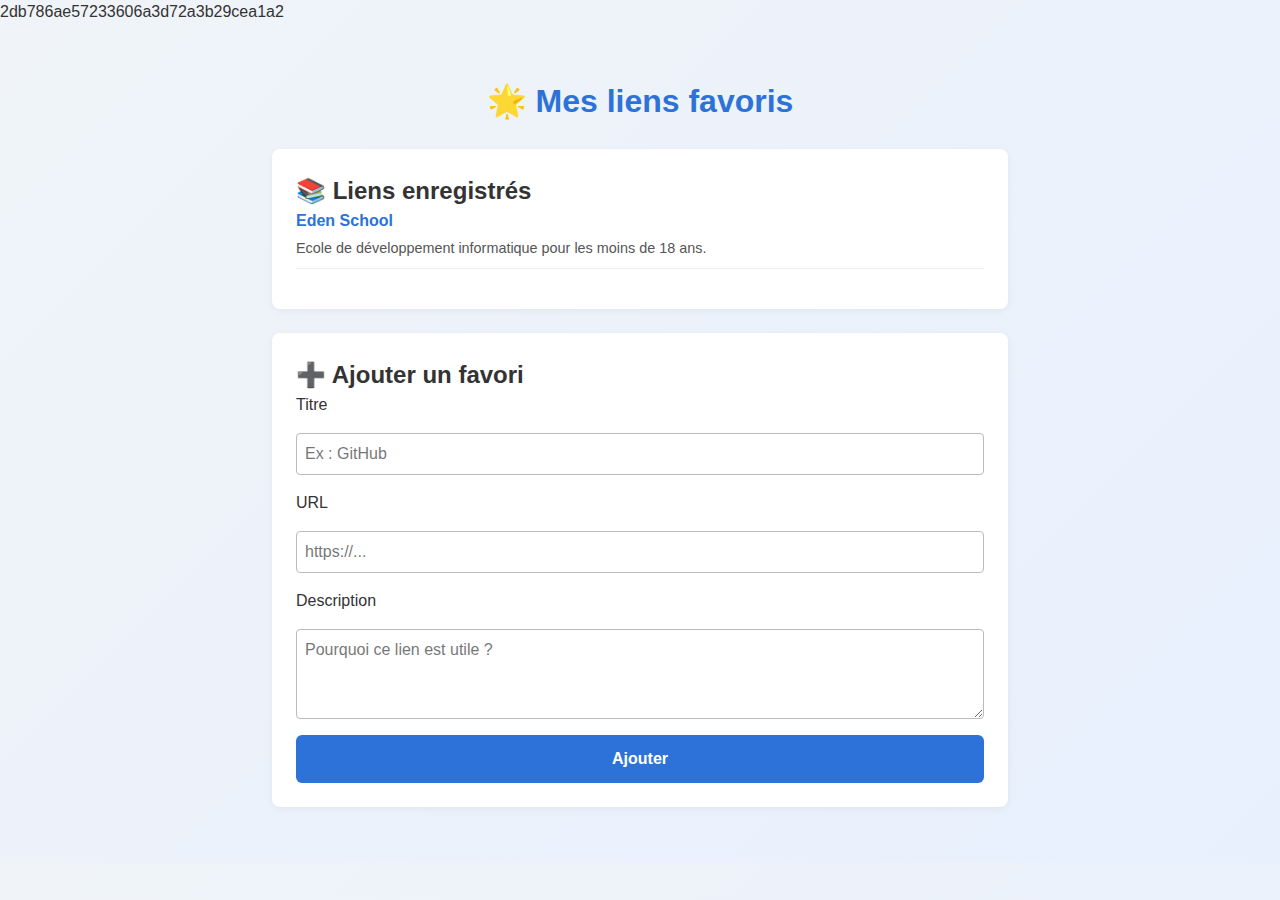
<file: bookmarks-dom-api-startupfiles/01-startup-files/index.html>
<!DOCTYPE html>
<html lang="FR-fr">
	<head>
		<meta charset="UTF-8" />
		<meta name="viewport" content="width=device-width, initial-scale=1.0" />
		<title>Eden School - Gestionnaire de favoris</title>

		<link rel="stylesheet" href="./css/normalize.css" />
		<link rel="stylesheet" href="./css/reset.css" />
		<link rel="stylesheet" href="./css/main.css" />
	</head>
	<body>
		<authorization-parameters
			>2db786ae57233606a3d72a3b29cea1a2</authorization-parameters
		>
		<div class="container">
			<h1>🌟 Mes liens favoris</h1>

			<section class="favoris-list">
				<h2>📚 Liens enregistrés</h2>

				<ul id="favoris-container" class="favoris-container">
					<li>
						<a href="https://www.edenschool.fr/" target="_blank">Eden School</a>
						<p class="description">
							Ecole de développement informatique pour les moins de 18 ans.
						</p>
					</li>
				</ul>
			</section>

			<section class="favoris-form">
				<h2>➕ Ajouter un favori</h2>
				<div id="favori-form">
					<label for="titre">Titre</label>
					<input
						type="text"
						id="titre"
						name="titre"
						placeholder="Ex : GitHub"
						required
					/>

					<label for="url">URL</label>
					<input
						type="url"
						id="url"
						name="url"
						placeholder="https://..."
						required
					/>

					<label for="description">Description</label>
					<textarea
						id="description"
						name="description"
						rows="3"
						placeholder="Pourquoi ce lien est utile ?"
						required
					></textarea>

					<button type="submit">Ajouter</button>
				</div>
			</section>
		</div>
		<script src="./js/app.js"></script>
	</body>
</html>
</file>
<file: bookmarks-dom-api-startupfiles/01-startup-files/css/main.css>
body {
	font-family: "Segoe UI", sans-serif;
	background: linear-gradient(135deg, #f0f4f8, #e8f0fe);
	color: #333;
	margin: 0;
	padding: 0;
}

.container {
	max-width: 800px;
	margin: auto;
	padding: 2rem;
}

h1 {
	text-align: center;
	color: #2d72d9;
}

section {
	background-color: white;
	padding: 1.5rem;
	margin: 1.5rem 0;
	border-radius: 8px;
	box-shadow: 0 2px 8px rgba(0, 0, 0, 0.05);
}

.favoris-list ul {
	list-style: none;
	padding-left: 0;
}

.favoris-list li {
	margin-bottom: 1rem;
	border-bottom: 1px solid #eee;
	padding-bottom: 0.5rem;
}

.favoris-list a {
	font-weight: bold;
	color: #2d72d9;
	text-decoration: none;
}

.favoris-list .description {
	font-size: 0.9rem;
	color: #555;
	margin-top: 0.3rem;
}

#favori-form {
	display: flex;
	flex-direction: column;
	gap: 1rem;
}

input,
textarea {
	padding: 0.5rem;
	border: 1px solid #bbb;
	border-radius: 4px;
	font-size: 1rem;
}

button {
	background-color: #2d72d9;
	color: white;
	padding: 0.75rem;
	border: none;
	border-radius: 6px;
	font-weight: bold;
	font-size: 1rem;
	cursor: pointer;
	transition: background-color 0.3s;
}

button:hover {
	background-color: #1b4f9c;
}
</file>
